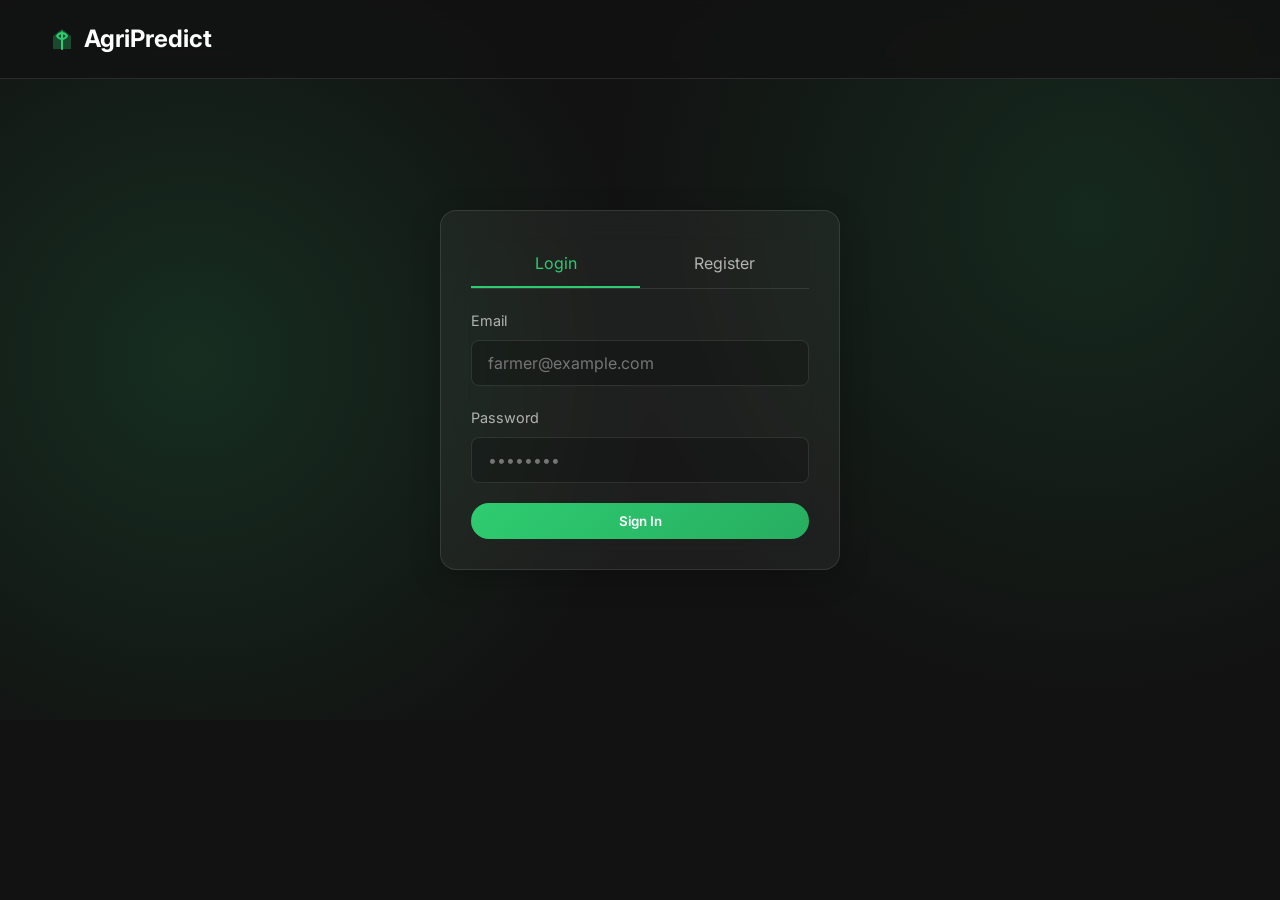
<file: templates/auth.html>
<!DOCTYPE html>
<html lang="en">
<head>
    <meta charset="UTF-8">
    <meta name="viewport" content="width=device-width, initial-scale=1.0">
    <title>Authentication - AgriPredict</title>
    <link href="https://fonts.googleapis.com/css2?family=Inter:wght@300;400;500;600;700&display=swap" rel="stylesheet">
    <link rel="stylesheet" href="/static/css/style.css">
</head>
<body>
    <nav>
        <div class="logo">
            <svg width="24" height="24" viewBox="0 0 24 24" fill="none" xmlns="http://www.w3.org/2000/svg">
                <path d="M12 2L3 9L3 22H21L21 9L12 2Z" fill="#2ecc71" opacity="0.3"/>
                <path d="M12 5V22M12 12C9 12 7 9 7 9C7 9 9 6 12 6C15 6 17 9 17 9C17 9 15 12 12 12Z" stroke="#2ecc71" stroke-width="2" stroke-linecap="round" stroke-linejoin="round"/>
            </svg>
            <a href="/">AgriPredict</a>
        </div>
    </nav>

    <div class="container auth-wrapper">
        <div class="glass-panel auth-card">
            <div class="auth-tabs">
                <div class="auth-tab active" onclick="switchTab('login')">Login</div>
                <div class="auth-tab" onclick="switchTab('register')">Register</div>
            </div>

            <!-- Login Form -->
            <form id="login-form" onsubmit="handleLogin(event)">
                <div class="form-group">
                    <label>Email</label>
                    <input type="email" id="login-email" class="form-control" required placeholder="farmer@example.com">
                </div>
                <div class="form-group">
                    <label>Password</label>
                    <input type="password" id="login-password" class="form-control" required placeholder="••••••••">
                </div>
                <button type="submit" class="btn-primary" style="width: 100%;">Sign In</button>
            </form>

            <!-- Register Form -->
            <form id="register-form" onsubmit="handleRegister(event)" style="display: none;">
                <div class="form-group">
                    <label>Full Name</label>
                    <input type="text" id="reg-name" class="form-control" required placeholder="John Doe">
                </div>
                <div class="form-group">
                    <label>Email</label>
                    <input type="email" id="reg-email" class="form-control" required placeholder="john@example.com">
                </div>
                <div class="form-group">
                    <label>Password</label>
                    <input type="password" id="reg-password" class="form-control" required placeholder="••••••••">
                </div>
                <div class="form-group">
                    <label>Account Type</label>
                    <select id="reg-role" class="form-control" required onchange="toggleRequirements()">
                        <option value="Farmer">Farmer</option>
                        <option value="Vendor">Vendor</option>
                    </select>
                </div>
                <div class="form-group">
                    <label>Mobile Number</label>
                    <input type="tel" id="reg-phone" class="form-control" required placeholder="+91 0000000000">
                </div>
                <div class="form-group">
                    <label>Location (City/State)</label>
                    <input type="text" id="reg-location" class="form-control" required placeholder="e.g. Mumbai, Maharashtra">
                </div>
                <div class="form-group" id="req-group" style="display:none;">
                    <label>Product Requirements (Volume/Crops)</label>
                    <textarea id="reg-requirements" class="form-control" rows="3" placeholder="What are you looking to buy?"></textarea>
                </div>
                <button type="submit" class="btn-primary" style="width: 100%;">Create Account</button>
            </form>
            
            <div id="auth-error" style="color: #e74c3c; margin-top: 15px; text-align: center; display: none;"></div>
        </div>
    </div>

    <script src="/static/js/main.js"></script>
    <script>
        function switchTab(tab) {
            document.querySelectorAll('.auth-tab').forEach(t => t.classList.remove('active'));
            if(tab === 'login') {
                document.getElementById('login-form').style.display = 'block';
                document.getElementById('register-form').style.display = 'none';
                document.querySelectorAll('.auth-tab')[0].classList.add('active');
            } else {
                document.getElementById('login-form').style.display = 'none';
                document.getElementById('register-form').style.display = 'block';
                document.querySelectorAll('.auth-tab')[1].classList.add('active');
            }
            document.getElementById('auth-error').style.display = 'none';
        }

        function toggleRequirements() {
            const role = document.getElementById('reg-role').value;
            const reqGroup = document.getElementById('req-group');
            if(role === 'Vendor') {
                reqGroup.style.display = 'block';
            } else {
                reqGroup.style.display = 'none';
            }
        }
    </script>
</body>
</html>
</file>
<file: static/css/style.css>
:root {
    --primary-green: #2ecc71;
    --dark-green: #27ae60;
    --light-green: #e9f7ef;
    --dark-bg: #121212;
    --card-bg: rgba(255, 255, 255, 0.05);
    --text-primary: #ffffff;
    --text-secondary: #b3b3b3;
    --accent: #f39c12;
}

* {
    margin: 0;
    padding: 0;
    box-sizing: border-box;
    font-family: 'Inter', sans-serif;
}

body {
    background-color: var(--dark-bg);
    color: var(--text-primary);
    line-height: 1.6;
    overflow-x: hidden;
    position: relative;
}

/* Dynamic animated background mesh */
body::before {
    content: '';
    position: absolute;
    top: 0; left: 0; right: 0; bottom: 0;
    background: radial-gradient(circle at 15% 50%, rgba(46, 204, 113, 0.15), transparent 40%),
                radial-gradient(circle at 85% 30%, rgba(39, 174, 96, 0.15), transparent 40%);
    z-index: -1;
    pointer-events: none;
}

a {
    text-decoration: none;
    color: var(--text-primary);
}

/* Navbar */
nav {
    display: flex;
    justify-content: space-between;
    align-items: center;
    padding: 20px 50px;
    background: rgba(18, 18, 18, 0.8);
    backdrop-filter: blur(10px);
    position: fixed;
    width: 100%;
    top: 0;
    z-index: 100;
    border-bottom: 1px solid rgba(255, 255, 255, 0.1);
}

.logo {
    font-size: 24px;
    font-weight: 700;
    color: var(--primary-green);
    display: flex;
    align-items: center;
    gap: 10px;
}

.nav-links {
    display: flex;
    gap: 30px;
}

.nav-links a {
    font-weight: 500;
    transition: color 0.3s;
}

.nav-links a:hover {
    color: var(--primary-green);
}

.auth-btn, .btn-primary {
    background: linear-gradient(135deg, var(--primary-green), var(--dark-green));
    color: white;
    padding: 10px 24px;
    border-radius: 30px;
    font-weight: 600;
    border: none;
    cursor: pointer;
    transition: transform 0.3s, box-shadow 0.3s;
    display: inline-block;
}

.auth-btn:hover, .btn-primary:hover {
    transform: translateY(-2px);
    box-shadow: 0 4px 15px rgba(46, 204, 113, 0.4);
    color: white;
}

.btn-secondary {
    background: rgba(255, 255, 255, 0.1);
    color: white;
    padding: 10px 24px;
    border-radius: 30px;
    font-weight: 600;
    border: 1px solid rgba(255, 255, 255, 0.2);
    cursor: pointer;
    transition: all 0.3s;
}

.btn-secondary:hover {
    background: rgba(255, 255, 255, 0.2);
    transform: translateY(-2px);
}

/* Utility Layouts */
.container {
    max-width: 1200px;
    margin: 0 auto;
    padding: 100px 20px 40px;
}

/* Hero Section */
.hero {
    min-height: 100vh;
    display: flex;
    align-items: center;
    justify-content: center;
    text-align: center;
    padding: 0 20px;
}

.hero-content h1 {
    font-size: 4rem;
    line-height: 1.1;
    margin-bottom: 20px;
    background: linear-gradient(to right, #fff, var(--primary-green));
    -webkit-background-clip: text;
    -webkit-text-fill-color: transparent;
}

.hero-content p {
    font-size: 1.2rem;
    color: var(--text-secondary);
    max-width: 600px;
    margin: 0 auto 40px;
}

.hero-badges {
    display: flex;
    justify-content: center;
    gap: 20px;
    margin-top: 40px;
}

.badge {
    background: var(--card-bg);
    padding: 12px 24px;
    border-radius: 8px;
    border: 1px solid rgba(255,255,255,0.1);
    backdrop-filter: blur(10px);
    display: flex;
    align-items: center;
    gap: 10px;
    font-weight: 500;
}

/* Glassmorphism Cards */
.glass-panel {
    background: var(--card-bg);
    backdrop-filter: blur(16px);
    -webkit-backdrop-filter: blur(16px);
    border-radius: 16px;
    border: 1px solid rgba(255, 255, 255, 0.1);
    padding: 30px;
    box-shadow: 0 8px 32px rgba(0, 0, 0, 0.2);
}

/* Forms */
.form-group {
    margin-bottom: 20px;
}

.form-group label {
    display: block;
    margin-bottom: 8px;
    color: var(--text-secondary);
    font-size: 0.9rem;
}

.form-control {
    width: 100%;
    padding: 12px 16px;
    background: rgba(0, 0, 0, 0.2);
    border: 1px solid rgba(255,255,255,0.1);
    border-radius: 8px;
    color: white;
    font-size: 1rem;
    transition: border-color 0.3s;
}

.form-control:focus {
    outline: none;
    border-color: var(--primary-green);
}

select.form-control {
    appearance: none;
    background-image: url('data:image/svg+xml;utf8,<svg fill="white" height="24" viewBox="0 0 24 24" width="24" xmlns="http://www.w3.org/2000/svg"><path d="M7 10l5 5 5-5z"/></svg>');
    background-repeat: no-repeat;
    background-position-x: 98%;
    background-position-y: 50%;
}

select.form-control option {
    background: var(--dark-bg);
    color: white;
}


/* Auth Screen */
.auth-wrapper {
    display: flex;
    justify-content: center;
    align-items: center;
    min-height: 80vh;
}

.auth-card {
    width: 100%;
    max-width: 400px;
}

.auth-tabs {
    display: flex;
    border-bottom: 1px solid rgba(255,255,255,0.1);
    margin-bottom: 20px;
}

.auth-tab {
    flex: 1;
    text-align: center;
    padding: 10px;
    cursor: pointer;
    color: var(--text-secondary);
    transition: 0.3s;
}

.auth-tab.active {
    color: var(--primary-green);
    border-bottom: 2px solid var(--primary-green);
}

/* Result Cards for Dashboard */
.result-card {
    margin-top: 20px;
    background: rgba(46, 204, 113, 0.1);
    border-left: 4px solid var(--primary-green);
    padding: 20px;
    border-radius: 8px;
    display: none; /* hidden by default */
    animation: fadeIn 0.5s ease;
}

@keyframes fadeIn {
    from { opacity: 0; transform: translateY(10px); }
    to { opacity: 1; transform: translateY(0); }
}

.error-panel {
    background: rgba(231, 76, 60, 0.1);
    border: 1px solid rgba(231, 76, 60, 0.3);
    border-left: 4px solid #e74c3c;
    padding: 15px;
    border-radius: 8px;
    color: #e74c3c;
    font-size: 0.9rem;
    font-weight: 500;
    animation: fadeIn 0.3s ease;
}

.field-note {
    font-size: 0.75rem;
    color: var(--text-secondary);
    margin-top: 5px;
    padding-left: 2px;
    opacity: 0.8;
}

.recommendation-item {

    background: rgba(255, 255, 255, 0.03);
    border: 1px solid rgba(255, 255, 255, 0.05);
    padding: 15px;
    border-radius: 12px;
    cursor: pointer;
    transition: all 0.3s cubic-bezier(0.4, 0, 0.2, 1);
    position: relative;
    overflow: hidden;
}

.recommendation-item:hover {
    background: rgba(46, 204, 113, 0.05);
    border-color: rgba(46, 204, 113, 0.3);
    transform: translateX(5px);
}

.recommendation-item.selected {
    background: rgba(46, 204, 113, 0.1);
    border-color: var(--primary-green);
    box-shadow: 0 0 15px rgba(46, 204, 113, 0.2);
}

.recommendation-item.top-match {
    border-left: 4px solid var(--primary-green);
}


.marketplace-grid {
    display: grid;
    grid-template-columns: repeat(auto-fill, minmax(280px, 1fr));
    gap: 20px;
    margin-top: 30px;
}

.crop-card {
    transition: transform 0.3s;
}
.crop-card:hover {
    transform: translateY(-5px);
}

.crop-header {
    display: flex;
    justify-content: space-between;
    align-items: center;
    margin-bottom: 15px;
}

.crop-price {
    font-size: 1.5rem;
    font-weight: 700;
    color: var(--primary-green);
}

.tag {
    background: rgba(255,255,255,0.1);
    padding: 4px 8px;
    border-radius: 4px;
    font-size: 0.8rem;
}

/* Modal for payments */
.modal {
    position: fixed;
    top: 0; left: 0; width: 100%; height: 100%;
    background: rgba(0,0,0,0.8);
    display: flex;
    align-items: center;
    justify-content: center;
    z-index: 1000;
    opacity: 0;
    pointer-events: none;
    transition: opacity 0.3s;
}

.modal.show {
    opacity: 1;
    pointer-events: all;
}

.modal-content {
    width: 90%;
    max-width: 400px;
    position: relative;
}

.close-btn {
    position: absolute;
    top: 15px;
    right: 20px;
    font-size: 1.5rem;
    cursor: pointer;
    color: var(--text-secondary);
}

.close-btn:hover {
    color: white;
}

/* Service Card Enhancements */
.service-card {
    transition: transform 0.3s ease, background 0.3s ease, box-shadow 0.3s ease;
    cursor: default;
    border: 1px solid rgba(255, 255, 255, 0.05);
}

.service-card:hover {
    transform: translateY(-10px);
    background: rgba(255, 255, 255, 0.08);
    box-shadow: 0 12px 40px rgba(46, 204, 113, 0.15);
    border-color: rgba(46, 204, 113, 0.3);
}

/* FAQ Styling */
.faq-item {
    padding-bottom: 20px;
    border-bottom: 1px solid rgba(255, 255, 255, 0.05);
    transition: background 0.2s;
    border-radius: 8px;
}

.faq-item:hover {
    background: rgba(255, 255, 255, 0.02);
}

/* Footer Styling */
footer h3 {
    font-size: 1.1rem;
    font-weight: 600;
}

footer li {
    margin-bottom: 8px;
    color: var(--text-secondary);
}

footer a {
    transition: all 0.2s ease;
    display: inline-block;
}

footer a:hover {
    color: var(--primary-green) !important;
    transform: translateX(5px);
}

/* Scrollbar styling for Privacy Policy box */
.glass-panel div::-webkit-scrollbar {
    width: 6px;
}

.glass-panel div::-webkit-scrollbar-track {
    background: rgba(255,255,255,0.02);
}

.glass-panel div::-webkit-scrollbar-thumb {
    background: var(--primary-green);
    border-radius: 10px;
}

/* Payment Gateway Styles */
.payment-option {
    display: flex;
    justify-content: space-between;
    align-items: center;
    padding: 15px;
    background: rgba(255,255,255,0.05);
    border: 1px solid rgba(255,255,255,0.1);
    border-radius: 8px;
    cursor: pointer;
    transition: all 0.3s ease;
}

.payment-option:hover {
    background: rgba(46, 204, 113, 0.1);
    border-color: var(--primary-green);
}

.payment-option.selected {
    background: rgba(46, 204, 113, 0.2);
    border-color: var(--primary-green);
}

.radio-circle {
    width: 18px;
    height: 18px;
    border: 2px solid rgba(255,255,255,0.3);
    border-radius: 50%;
    position: relative;
}

.payment-option.selected .radio-circle {
    border-color: var(--primary-green);
}

.payment-option.selected .radio-circle::after {
    content: '';
    position: absolute;
    top: 50%;
    left: 50%;
    transform: translate(-50%, -50%);
    width: 10px;
    height: 10px;
    background: var(--primary-green);
    border-radius: 50%;
}

.spinner {
    width: 40px;
    height: 40px;
    border: 4px solid rgba(255,255,255,0.1);
    border-left-color: var(--primary-green);
    border-radius: 50%;
    animation: spin 1s linear infinite;
}

.payment-fields {
    padding: 15px;
    background: rgba(0,0,0,0.2);
    border: 1px dashed rgba(255,255,255,0.1);
    border-top: none;
    border-radius: 0 0 8px 8px;
    margin-top: -5px;
    margin-bottom: 10px;
    animation: slideDown 0.3s ease;
}

@keyframes slideDown {
    from { opacity: 0; transform: translateY(-10px); }
    to { opacity: 1; transform: translateY(0); }
}

@keyframes spin {
    to { transform: rotate(360deg); }
}
</file>
